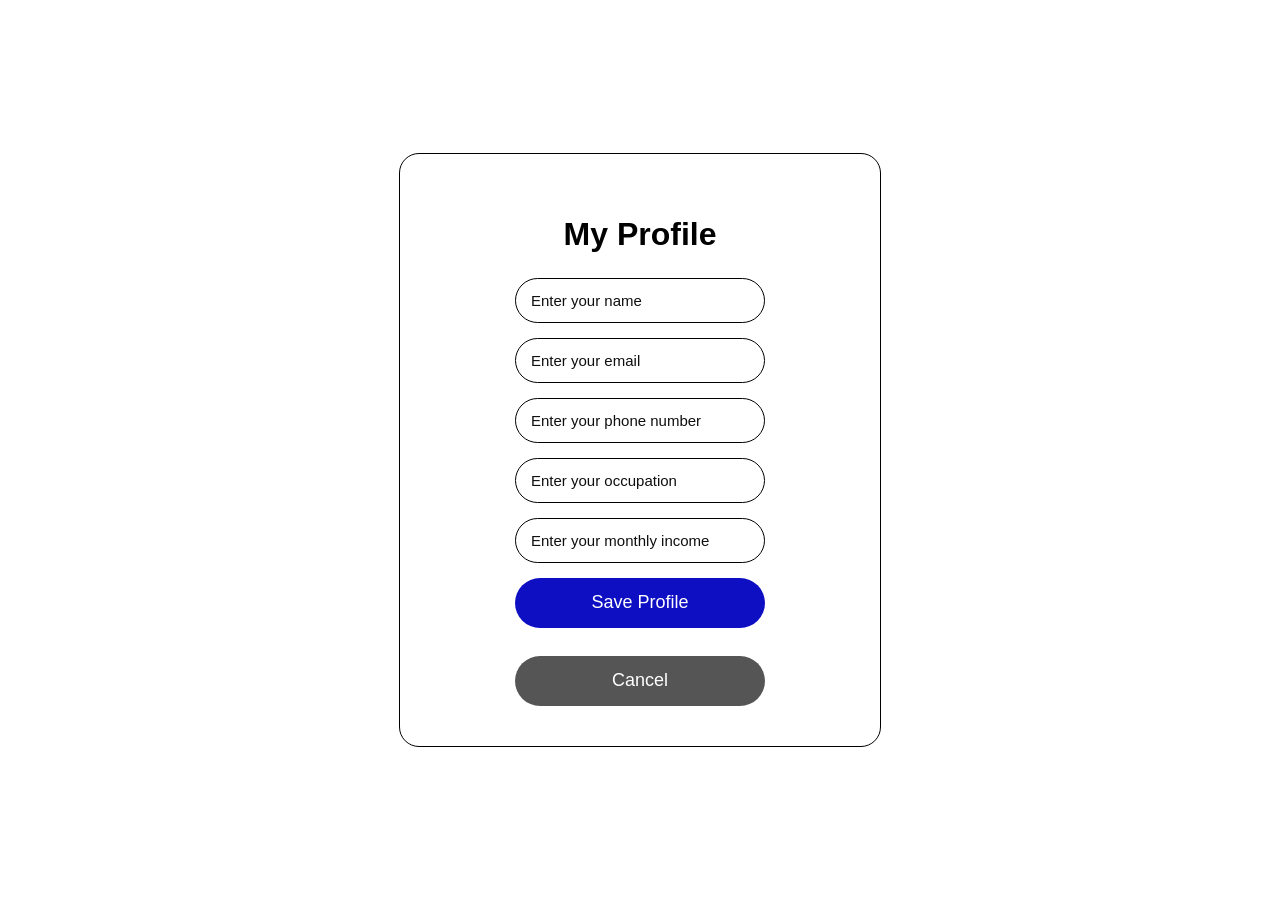
<file: frontend/edit-profile.html>
<!DOCTYPE html>
<html>

<head>
    <title>Edit Profile</title>
    <link rel="stylesheet" href="edit-profile.css">
</head>

<body>

    <div class="profile">

        <h1>My Profile</h1>

        <input type="text" id="name" placeholder="Enter your name">

        <input type="email" id="email" placeholder="Enter your email">

        <input type="tel" id="phone" placeholder="Enter your phone number">

        <input type="text" id="occupation" placeholder="Enter your occupation">

        <input type="number" id="income" placeholder="Enter your monthly income">

        <button onclick="saveProfile()">Save Profile</button>
        <br>
        <button onclick="window.location.href='profile.html'" style="background-color: #555555; margin-top: 10px;">Cancel</button>

    </div>
    
    <script src="edit-profile.js"></script>

</body>

</html>
</file>
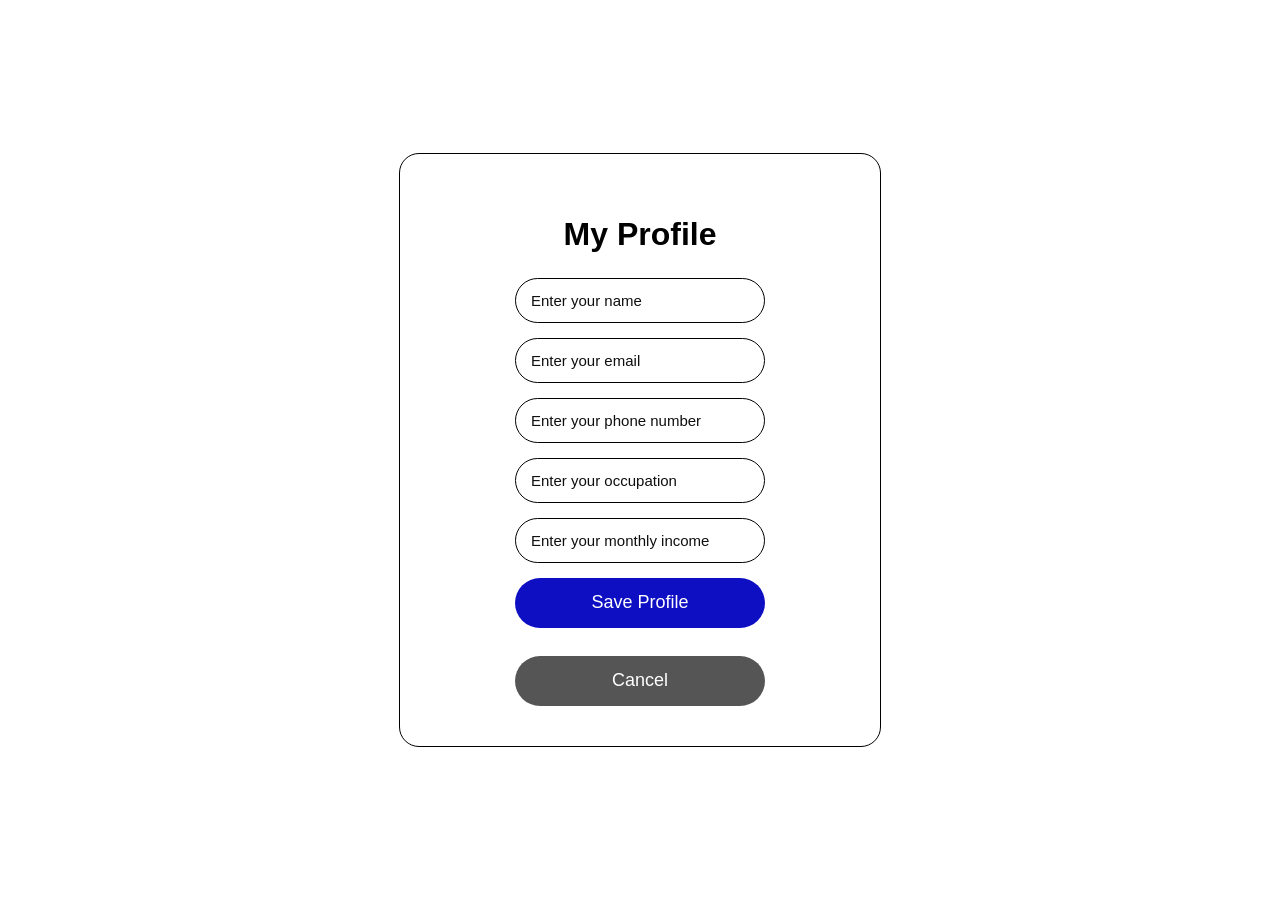
<file: frontend/edit_profile.html>
<!DOCTYPE html>
<html>

<head>
    <title>Edit Profile</title>
    <link rel="stylesheet" href="edit_profile.css">
</head>

<body>

    <div class="profile">

        <h1>My Profile</h1>

        <input type="text" id="name" placeholder="Enter your name">

        <input type="email" id="email" placeholder="Enter your email">

        <input type="tel" id="phone" placeholder="Enter your phone number">

        <input type="text" id="occupation" placeholder="Enter your occupation">

        <input type="number" id="income" placeholder="Enter your monthly income">

        <button onclick="saveProfile()">Save Profile</button>
        <br>
        <button onclick="window.location.href='../profile/profile.html'" style="background-color: #555555; margin-top: 10px;">Cancel</button>

    </div>
    
    <script src="edit_profile.js"></script>

</body>

</html>
</file>
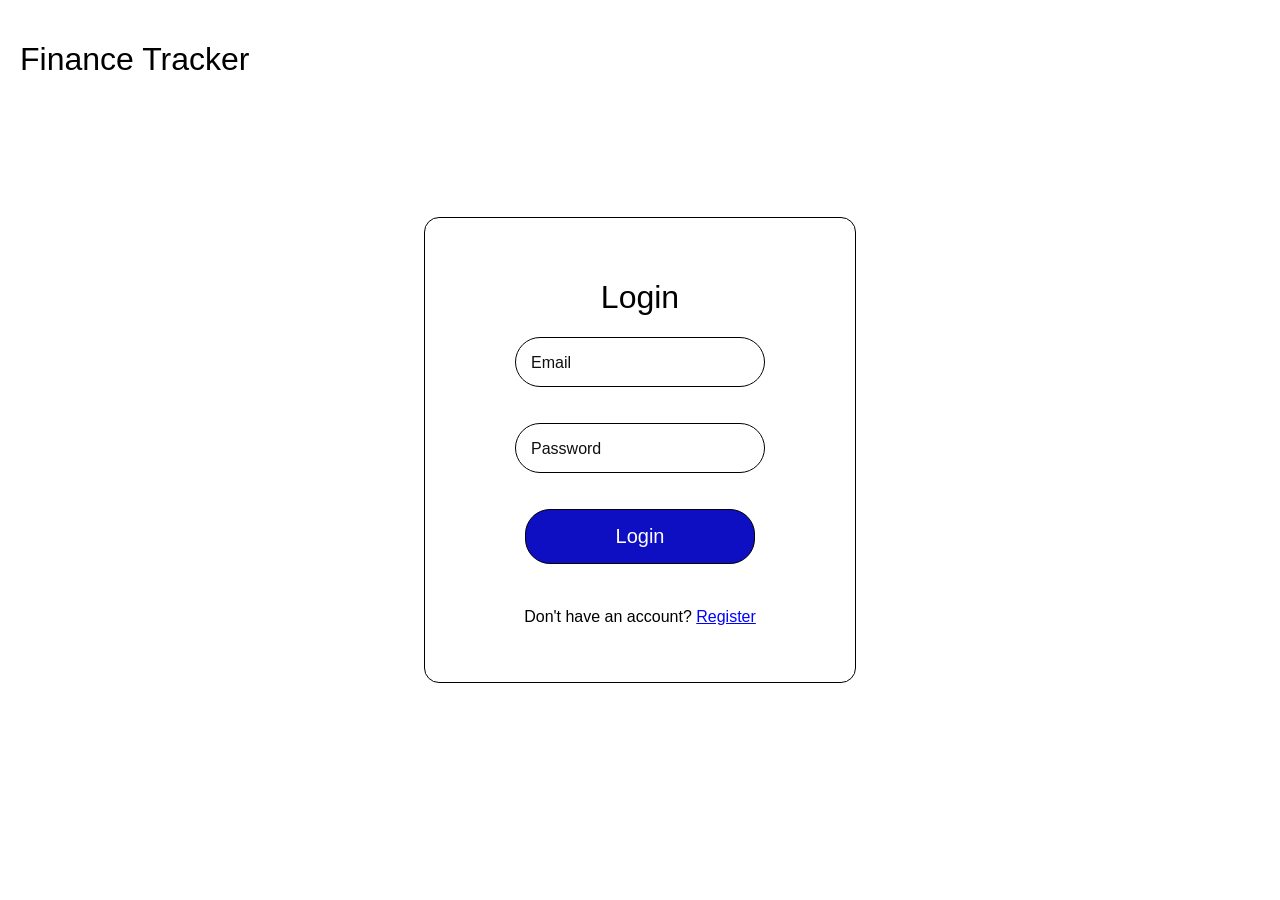
<file: frontend/login.html>
<!DOCTYPE html>
<html>

<head>
    <title>Login</title>
    <link rel="stylesheet" href="login.css">
</head>

<body>
    <h1 class="title">Finance Tracker</h1>
    <div class="cont">
         <h1>Login</h1>
        <input type="email" id="email" placeholder="Email">
        <br><br>
 
        <input type="password" id="password" placeholder="Password">
        <br><br>
        <button onclick="login()">Login</button>

        <p id="message"></p>
        <p class="register-text">Don't have an account? <a href="register.html">Register</a></p>
    </div>

   

    <script src="login.js"></script>

</body>

</html>
</file>
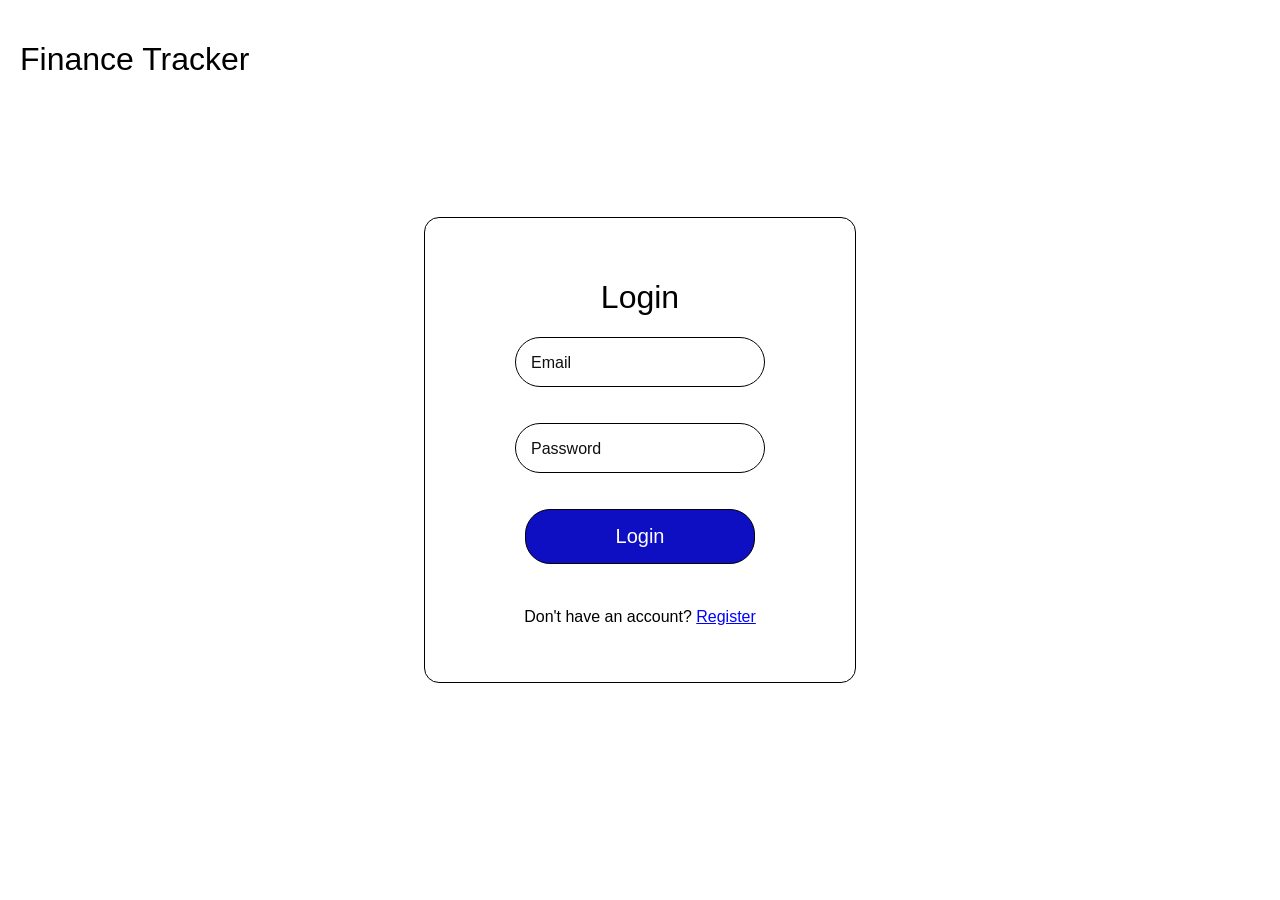
<file: frontend/profile.html>
<!DOCTYPE html>
<html>

<head>
    <meta charset="UTF-8">
    <meta name="viewport" content="width=device-width, initial-scale=1.0">
    <title>My Profile</title>
    <link rel="stylesheet" href="profile.css">
</head>

<body>

    <div class="profile-card">

        <h1>My Profile</h1>

        <p>
            <strong>Name:</strong>
            <span id="displayName"></span>
        </p>

        <p>
            <strong>Email:</strong>
            <span id="displayEmail"></span>
        </p>

        <p>
            <strong>Phone:</strong>
            <span id="displayPhone"></span>
        </p>

        <p>
            <strong>Occupation:</strong>
            <span id="displayOccupation"></span>
        </p>

        <p>
            <strong>Income:</strong>
            ₹<span id="displayIncome"></span>
        </p>

        <div class="profile-actions">
            <a href="edit-profile.html" class="edit-link">Edit</a>
            <a href="index.html" class="dashboard-link">Dashboard</a>
            <button onclick="logout()" class="logout-btn">Logout</button>
        </div>
        
    </div>

    <script src="profile.js"></script>

</body>

</html>
</file>
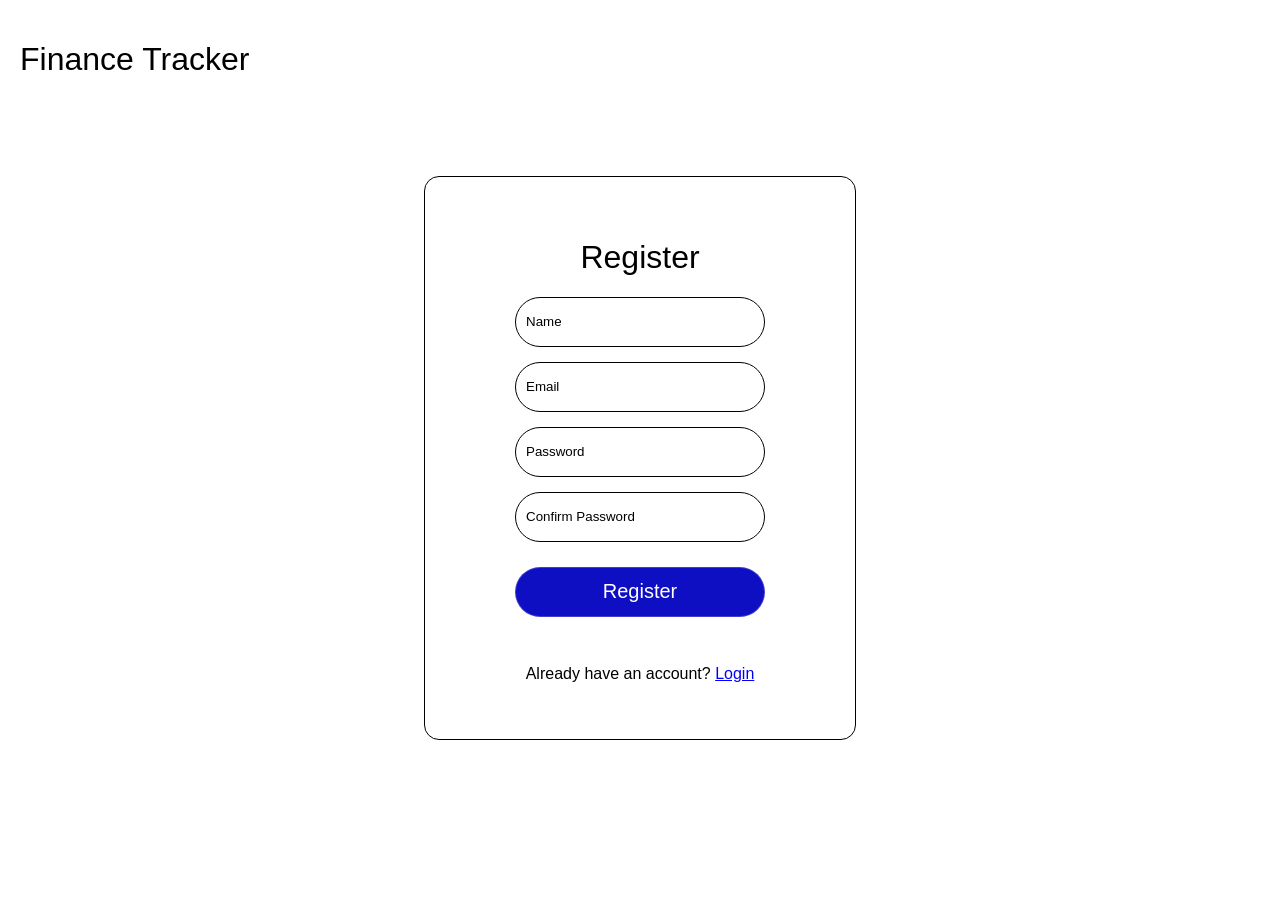
<file: frontend/register.html>
<!DOCTYPE html>
<html>

<head>
    <title>Register</title>
    <link rel="stylesheet" href="register.css">
</head>

<body>

    <h1 class="title">Finance Tracker</h1>

    <div class="cont">

        <h1>Register</h1>

        <input type="text" id="name" placeholder="Name">

        <input type="email" id="email" placeholder="Email">

        <input type="password" id="password" placeholder="Password">

        <input type="password" id="confirmPassword" placeholder="Confirm Password">

        <button onclick="register()">Register</button>

        <p id="message"></p>

        <p class="register-text">
            Already have an account?
            <a href="login.html">Login</a>
        </p>

    </div>

    <script src="register.js"></script>

</body>

</html>
</file>
<file: frontend/edit-profile.css>
body {
    height: 100vh;
    display: flex;
    justify-content: center;
    align-items: center;
    background-size: cover;
    background-position: center;
    background-repeat: no-repeat;
    font-family: Arial, sans-serif;
    background-color: #ffffff;
    margin: 0;
}

.profile {
    width: 400px;
    padding: 40px;
    background-color: white;
    border: 1px solid black;
    border-radius: 20px;
    display: flex;
    flex-direction: column;
    align-items: center;
}

h1 {
    color: black;
    margin-bottom: 25px;
}

.profile input {
    width: 250px;
    height: 45px;
    box-sizing: border-box;
    border-radius: 25px;
    border: 1px solid black;
    background-color: white;
    padding: 10px 15px;
    margin-bottom: 15px;
    color: #000000;
    font-size: 15px;
    outline: none;
}

.profile input::placeholder {
    color: rgb(15, 15, 15);
}

.profile button {
    width: 250px;
    height: 50px;
    background-color: rgb(14, 14, 195);
    color: white;
    border: none;
    border-radius: 25px;
    font-size: 18px;
    cursor: pointer;
}

.profile button:hover {
    opacity: 0.9;
}
</file>
<file: frontend/edit_profile.css>
body {
    height: 100vh;
    display: flex;
    justify-content: center;
    align-items: center;
    background-size: cover;
    background-position: center;
    background-repeat: no-repeat;
    font-family: Arial, sans-serif;
    background-color: #ffffff;
    margin: 0;
}

.profile {
    width: 400px;
    padding: 40px;
    background-color: white;
    border: 1px solid black;
    border-radius: 20px;
    display: flex;
    flex-direction: column;
    align-items: center;
}

h1 {
    color: black;
    margin-bottom: 25px;
}

.profile input {
    width: 250px;
    height: 45px;
    box-sizing: border-box;
    border-radius: 25px;
    border: 1px solid black;
    background-color: white;
    padding: 10px 15px;
    margin-bottom: 15px;
    color: #000000;
    font-size: 15px;
    outline: none;
}

.profile input::placeholder {
    color: rgb(15, 15, 15);
}

.profile button {
    width: 250px;
    height: 50px;
    background-color: rgb(14, 14, 195);
    color: white;
    border: none;
    border-radius: 25px;
    font-size: 18px;
    cursor: pointer;
}

.profile button:hover {
    opacity: 0.9;
}
</file>
<file: frontend/login.css>
body {
    height: 100vh;
    display: flex;
    justify-content: center;
    align-items: center;
    background-size: cover;
    background-position-x: center;
    background-repeat: no-repeat;
    background-color: #ffffff;
    font-family: 'Poppins', Arial, sans-serif;
    margin: 0;
}

.title {
    position: absolute;
    color: black;
    top: 20px;
    left: 20px;
}

.cont {
    width: 350px;
    padding: 40px;
    border: 0.5px solid black;
    background-color: white;
    backdrop-filter: blur(10px);
    border-radius: 15px;
    display: flex;
    flex-direction: column;
    align-items: center;
}

#email,
#password {
    width: 250px;
    height: 50px;
    box-sizing: border-box;
    color: #000000;
    background-color: white;
    border: 1px solid black;
    border-radius: 25px;
    padding: 0 15px;
    font-size: 15px;
    outline: none;
}

button {
    background-color: rgb(14, 14, 195);
    color: white;
    border: 0.5px solid black;
    border-radius: 25px;
    padding: 15px 90px;
    font-size: 20px;
    font-weight: 500;
    cursor: pointer;
}

button:hover {
    background-color: rgb(10, 10, 150);
}

#email::placeholder,
#password::placeholder {
    color: rgb(15, 15, 15);
    font-size: medium;
    font-weight: 100;
    opacity: 1;
}

h1 {
    font-weight: 100;
    color: black;
}

#message {
    margin-top: 15px;
    font-size: 14px;
    color: red;
    text-align: center;
}

.register-text {
    color: black;
    margin-top: 15px;
}

.register-text a {
    color: blue;
}
</file>
<file: frontend/profile.css>
body {
    height: 100vh;
    display: flex;
    justify-content: center;
    align-items: center;
    background-size: cover;
    background-position: center;
    background-repeat: no-repeat;
    font-family: Arial, sans-serif;
    background-color: #ffffff;
    margin: 0;
}

.profile-card {
    width: 400px;
    padding: 40px;
    background-color: white;
    border: 1px solid black;
    border-radius: 20px;
    position: relative;
    box-shadow: 0 4px 15px rgba(0, 0, 0, 0.08);
}

.profile-card h1 {
    color: black;
    text-align: center;
    margin-bottom: 30px;
}

.profile-card p {
    color: black;
    font-size: 18px;
    margin: 20px 0;
    display: flex;
    justify-content: space-between;
}

.profile-card strong {
    color: black;
}

.profile-actions {
    display: flex;
    gap: 10px;
    margin-top: 30px;
    align-items: center;
}

.edit-link, .dashboard-link {
    display: inline-block;
    padding: 10px 20px;
    background-color: rgb(14, 14, 195);
    color: white;
    text-decoration: none;
    border-radius: 20px;
    font-size: 16px;
    font-weight: 500;
    text-align: center;
}

.dashboard-link {
    background-color: #555555;
}

.logout-btn {
    padding: 10px 20px;
    background-color: #222222;
    color: white;
    border: none;
    border-radius: 20px;
    font-size: 16px;
    cursor: pointer;
    font-weight: 500;
}

.edit-link:hover, .dashboard-link:hover, .logout-btn:hover {
    opacity: 0.9;
}
</file>
<file: frontend/register.css>
body {
    height: 100vh;
    display: flex;
    justify-content: center;
    align-items: center;
    background-size: cover;
    background-position: center;
    background-repeat: no-repeat;
    font-family: Arial, sans-serif;
}


.title {
    position: absolute;
    color:black;
    top: 20px;
    left: 20px;
}


.cont {
    width: 350px;
    padding: 40px;
    border: 0.5px solid black;
    background-color: white;
    border-radius: 15px;
    display: flex;
    flex-direction: column;
    align-items: center;
}
#name,
#email,
#password,
#confirmPassword {
    width: 250px;
    height: 50px;
    box-sizing: border-box;
    color: #000000;
    background-color:white;
    border: 1px solid black;
    border-radius: 25px;
    padding: 10px;
    margin-bottom: 15px;

}


#name::placeholder,
#email::placeholder,
#password::placeholder,
#confirmPassword::placeholder {
    color:black;
    opacity: 1;
}


button {
    width: 250px;
    height: 50px;
    background-color: rgb(14, 14, 195);
    color: white;
    border: 0.5px solid rgba(255,255,255,0.2);
    border-radius: 25px;
    font-size: 20px;
    font-weight: 500;
    margin-top: 10px;
}


h1 {
    font-weight: 100;
    color:black;
}


.register-text {
    color:black;
}


.register-text a {
    color: blue;
}
</file>
